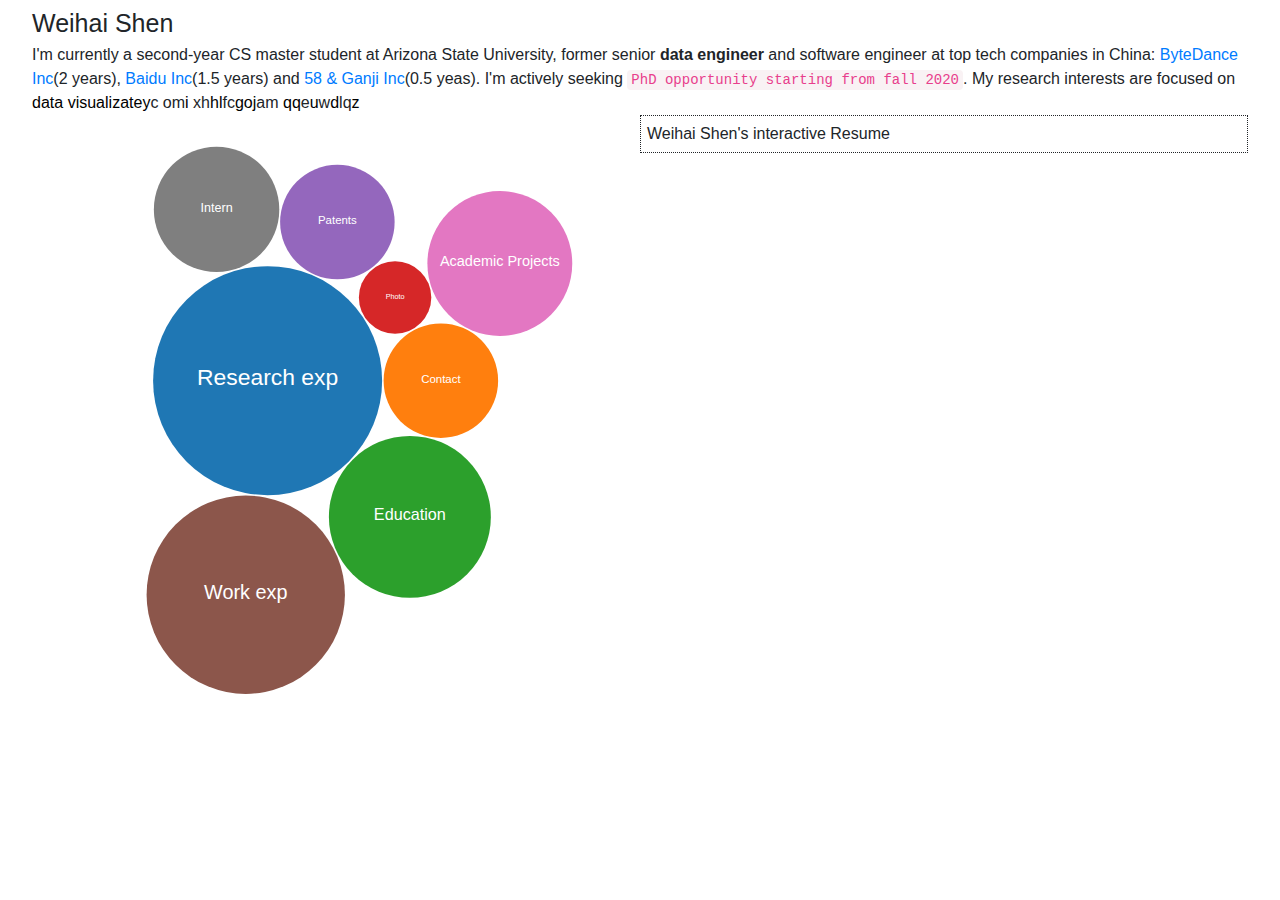
<file: interactive/index.html>
<!DOCTYPE html>
<html lang="en">
<head>
	<link rel="stylesheet" type="text/css" href="bootstrap.min.css">
	<meta charset="utf-8">
		<title>D3: Academic interactive resume</title>
		<script type="text/javascript" src="scripts/d3/d3.v4.js"></script>
		<script type="text/javascript" src="scripts/jquery-3.4.1.min.js"></script>
		<link rel="stylesheet" href="https://use.fontawesome.com/releases/v5.4.1/css/all.css" integrity="sha384-5sAR7xN1Nv6T6+dT2mhtzEpVJvfS3NScPQTrOxhwjIuvcA67KV2R5Jz6kr4abQsz" crossorigin="anonymous">
		<link rel="stylesheet" href="scripts/bootstrap.min.css">

		<style type="text/css">
			svg {
			  width:50%;
			  height:100%;
			  float: left;
			}
			.descriptive {
			    background-color: #6c757d3d;
			    border-radius: 3px;
			    font-size: 85%;
			    line-height: 1.45;
			    overflow: auto;
			    padding: 16px;
			}
			#left{
			  position: relative;
			}
		</style>
</head>
<body style="padding: 32px;padding-top: 8px;">
	<h1>Weihai Shen</h1>
	<div style="font-size: 16px;">
		I'm currently a second-year CS master student at Arizona State University, former senior <strong>data engineer</strong> and software engineer at top tech companies in China: <a href="https://www.linkedin.com/company/bytedance/" target="_blank" >ByteDance Inc</a>(2 years), <a href="https://www.linkedin.com/company/baidu-inc/" target="_blank">Baidu Inc</a>(1.5 years) and <a href="https://www.linkedin.com/company/58-com-inc/about/" target="_blank">58 & Ganji Inc</a>(0.5 yeas). I'm actively seeking <code>PhD opportunity starting from fall 2020</code>. My research interests are focused on <span class="text-shuffle2">data visualization and information retrieval</span>
	</div>
	<svg id="left" style="width:50%;"></svg>
	<div id="txt" style="font-size:16px;width:50%;float:right;padding: 6px;border-style: dotted;border-width: 1px;" >Weihai Shen's interactive Resume</div>

	<script type="text/javascript">

	function drawDetail(d) {
		console.log(d) ;
		$("#txt").html(d.data[2]) ;
	}	

	let intro = `
	  <div class="mt-3">
	                  <h3>Contact</h3>
	                  Arizona State University <br>
	                  1151 S. Forest Ave. <br>
	                  Tempe, AZ 85281 <br> <br>
	                  E-mail: <code>wshen24@asu.edu</code>
	               </div>
`
	let edu = `
<div class="mt-3">
                  <h3>Education</h3>
                  <b>Arizona State University</b> <span style="float:right;">AZ, USA</span> <br>
                  Master of Computer Science <span style="float:right;">July 2018∼May 2020 (expected)</span> <br>
                  GPA: 3.72/4.0  <a href="http://pdf.wshen.org/cvs/trans_asu.pdf" target="_blank"><i class="fas fa-file-pdf"></i></a><br><br>

                  <b>Nanjing University of Posts and Telecommunications</b> <span style="float:right;">Nanjing, China</span> <br>
                  Bachelor of Geographic Information System <span style="float:right;">July 2010∼June 2014</span> <br>
                   GPA: 89.3/100, Rank: 1/107 <a href="http://pdf.wshen.org/cvs/trans_njupt.pdf" target="_blank"><i class="fas fa-file-pdf"></i></a><br>
               </div>
`
	let patents = `
<div class="mt-3">
                  <!-- search keyword: bytedance weihai -->
                  <h3>Patents</h3> <!-- http://www.pss-system.gov.cn/ -->
                  The big data real-time analysis platform <br>
                  <b>Weihai Shen;</b> Junxiu Gao; Qi Tan;  <span style="float:right">CN108920516A</span>
                  <div class="descriptive">
                     With the advent of the big data era, one of the most crucial issues the internet companies have toface is how to obtain real-time behavior information of users, which has given birth to real-timebig data analysis.  The traditional architecture simply analyzes data based on offline data(likeHive or other warehouse platforms).  However, traditional offline analysis cannot guarantee thetimeliness of data.  In this industrial patent, we creatively propose an architecture to provideusers with real-time statistic information, even with huge data
                  </div>
                  [<i class="fas fa-file-pdf"></i>&nbsp;<a href="http://pdf.wshen.org/aca_projs/CN108920516A.PDF" target="_blank">certification</a>] [<i class="fas fa-file-powerpoint"></i>&nbsp;<a target="_blank" href="http://pdf.wshen.org/cvs/real-slides.pdf">slides</a>] &nbsp;<br> 
               </div>
`

let vader = `
               <div class="mt-3">
                  <h3>Research experience</h3>
                  <b>Research in the scientific Visualization ToolKit </b> <span style="float:right;">Sep.2019 ∼ - </span>  <br> Supervised by Dr. Ross Maciejewski <span style="float:right">VADER Lab</span>
                  <div>
                     <ul>
                        <li>Implemented a WebSocket filter in the Topology-Toolkit (<a target="_blank" href="https://topology-tool-kit.github.io/">https://topology-tool-kit.github.io/</a>) to enable real-time data transfer of large datasets between browser and server memory</li>
                        <li>Provided an out-of-box JavaScript API to receive and send object data asynchronously</li>
                        <li>Used histogram-based visualizations to guide users to select important isovalues based the implemented WebSocket filter</li>
                        <li>Focused on <strong> Data Visualization and Data Analytics</strong> research area</li>
                     </ul>
                  </div> 

                  <b>Watermarking on generative adversarial network</b>  <span style="float:right;">Feb. 2019 ∼ May 2019</span> <br>
                  Supervised by Dr. Yezhou Yang 
                  <div>
                     <ul>
                        <li>Implemented a sample code to visualize the insights from low dimensions</li>
                        <li>Implemented the Fast Gradient Sign Attack to impose an adversarial attack on an MNIST classifier</li>
                        <li>Attempted a new structure to hide a unique watermarking into generative adversarial networks for intellectual property protection</li>
                        <li>Focused on <strong>Adversarial Attack</strong> research area</li>
                     </ul>
                  </div> 

                  <b>Industrial decision-making platform</b> <span style="float:right;">Aug. 2018 ~ Dec. 2018 </span>  <br> Supervised by Dr. George Runger 
                  <div>
                     <ul>
                        <li>Implemented this project from scratch to online using MVC software design pattern</li>
                        <li>Implemented an out-of-box script to import data from CSV to AWS database instances</li>
                        <li>Provided configuration center to make the program more scalable</li>
                     </ul>
                  </div> 
               </div>
`
let aca = `
<div class="mt-3">
                  <!-- https://fontawesome.com/ -->
                  <h3>Academic projects</h3>

                  <b>Face Recognition for Privacy Protection </b>
                  <div class="descriptive">
                     A  typical  application  of  face  recognition  is  to  identify  and  label  all  of  the  human  faces  in  agiven image or video clip.  However, the rapid improvement and widespread deployment of thisemerging technology also raise a lot of privacy concerns.  In this project, we propose a stronglyprivacy-enhanced  face  recognition  system,  which  achieves  effective  privacy  protection,  whilestill preserves the important human emotion information 
                  </div>
                  <img name="resize" src="./cse_591_pp.png" style="width: 60%;" class="border-thin"><br>
                   [<i class="fas fa-file-pdf"></i>&nbsp;<a href="http://pdf.wshen.org/aca_projs/CSE_591.pdf" target="_blank">report</a>] &nbsp;
                  [<i class="fab fa-github"></i>&nbsp;<a href="https://github.com/shenweihai1/face_detection" target="_blank">github</a>]<br><br>

                  <b>Image Classification on Fashion-MNIST dataset </b>
                  <div class="descriptive">
                     In this project, we implement a 3-layer fully-connected neural network(without any deep learn-ing libraries like TensorFlow, Keras etc) to classify the fashion-MNIST dataset using No Mo-mentum, Polyaks classical momentum, Nesterovs Accelerated Gradient, RmsProp and ADAMalgorithms
                  </div>
                  [<i class="fas fa-file-pdf"></i>&nbsp;<a href="http://pdf.wshen.org/aca_projs/sgd.pdf" target="_blank">report</a>] &nbsp;
                  [<i class="fab fa-github"></i>&nbsp;<a href="https://github.com/shenweihai1/inLearning" target="_blank">github</a>]<br> <br>

                  <b>Using BERT for Qualitative Reasoning </b>
                  <div class="descriptive">
                     In  this  project,  we  used  BERT,  Bi-directional  Encoder  Representations  from  Transformers,which is a newly proposed language representation model, to solve qualitative reasoning prob-lem.  BERT has been proved to be very powerful that obtains the state-of-the-art results onalmost all natural language processing tasks
                  </div>
                  <img name="resize" src="./cse_576_pp.png" style="width: 60%;" class="border-thin"><br>
                  [<i class="fas fa-file-pdf"></i>&nbsp;<a href="http://pdf.wshen.org/aca_projs/CSE_576.pdf" target="_blank">report</a>] &nbsp;
                  [<i class="fab fa-github"></i>&nbsp;<a href="https://github.com/shenweihai1/everything/tree/master/BERT_finetune" target="_blank">github</a>]<br>
               </div>
`

let int = `
 <div class="mt-3">
                  <h3>Summer Internship</h3>
                 <a href="https://www.linkedin.com/company/bytedance/">ByteDance Technology Co Ltd.</a> <span style="float:right;">Palo Alto, USA</span><br>
                  Software Development Engineer <span style="float:right;">May ~ Aug. 2019</span><br>
                  Email team <br>
                  <ul>
                     <li>Implemented the email label system to keep users' inbox neat, tidy and easy-to-manage</li>
                     <li>Optimized MySQL slow queries for speed and performance</li>
                     <li>Implemented and maintained a Go-based RPC service on a daily basis</li>
                  </ul>
               </div>
`
let pho = `
<div class="col-3">
               <img style="max-width: 320px;" src="./I2.jpg"/>
               Full pdf version:<a href="http://pdf.wshen.org/cvs/cv.pdf"> Download </a>
            </div>
`

let work = `
 <div class="mt-3">
                  <h3>Work experience</h3>
                  <!-- Bytedance -->
                  <a href="https://www.linkedin.com/company/bytedance/">ByteDance Technology Co Ltd.</a><span style="float:right;">Beijing, China</span> <br>
                  Senior Data Enginer <span style="float:right;">June 2017∼June 2018</span> <br>
                  Data team
                  <ul>
                     <li> Led the team to design and accomplish a real-time big data analysis platform that can provide users Daily Launch User and Daily New User information on a large data using no-sql, spark, hbase and python</li>
                     <li>Designed and implemented a data warehouse to monitor the long-term retention rate of users</li>
                     <li>Rewrote distributed real-time processing code and made use of Flink to replace Storm framework</li>
                  </ul> 

                  Software Development Engineer <span style="float:right;">June 2016∼June 2017</span><br>
                  User growth team
                  <ul>
                     <li>Built an intelligent ads platform integrating multiple ads engine APIs to control thousands of keywords for user growth marketing</li>
                     <li>Implemented different models and strategies to boost user growth</li>
                  </ul> 
                  
                  <!-- baidu -->
                  <a href="https://www.linkedin.com/company/baidu-inc/">Baidu Inc.</a><span style="float:right;">Beijing, China</span> <br>
                  Software Development Engineer <span style="float:right;">April 2015∼June 2016</span> <br>
                  Knowledge search team
                  <ul>
                     <li>Designed and constructed a big-data tool to analyze the performance of each updated version</li>
                     <li>Participated in the application performance optimization project, especially in the aspect of data storage optimization via no-sql and distributed deployment</li>
                     <li>Implemented and maintained a php-based API service on a daily basis</li>
                  </ul> 


                  <!-- 58 & ganji -->
                  <a href="https://www.linkedin.com/company/58-com-inc/about/">58.com & Ganji Inc.</a><span style="float:right;">Beijing, China</span> <br>
                  Software Development Engineer <span style="float:right;">July 2014∼April 2015</span> <br>
                  Real estate team
                  <ul>
                     <li>Improved the website’s search engine ranking greatly by optimizing metadata,  publishing relevant contents and improving access speed</li>
                     <li>Redesigned the indices and <shadow></shadow>rding of MySQL to accelerate database access speed</li>
                     <li>Implemented and maintained iterative development on a daily basis</li>
                  </ul> 

               </div>
            </div>
`
	let data = [
		[40, "Research exp", vader],
		[10, "Contact", intro],
		[20, "Education", edu],
		[4, "Photo", pho],
		[10, "Patents", patents],
		[30, "Work exp", work],
		[16, "Academic Projects", aca],
		[12, "Intern", int],
	]

	function draw(data){
        dataset = {
        	"children" : data 
        }

        var diameter = 600;
        var color = d3.scaleOrdinal(d3.schemeCategory10);

        var bubble = d3.pack(dataset)
            .size([diameter, diameter])
            .padding(1.5);

        var svg = d3.select("#left")
            .attr("width", diameter)
            .attr("height", diameter + 40)
            .attr("class", "bubble") ;

        var nodes = d3.hierarchy(dataset)
            .sum(function(d) { return parseInt(d[0]); });

        var node = svg.selectAll(".node")
            .data(bubble(nodes).descendants())
            .enter()
            .filter(function(d){
                return  !d.children
            })
            .append("g")
            .attr("class", "node")
            .attr("transform", function(d) {
                return "translate(" + d.x + "," + d.y + ")";
            })
		    .on("click", function(d, i) {
		    	drawDetail(d) ;
		    }) ;

        node.append("circle")
            .attr("r", function(d) {
                return d.r;
            })
            .style("fill", function(d,i) {
                return color(i);
            });

        node.append("text")
            .attr("dy", ".2em")
            .style("text-anchor", "middle")
            .text(function(d) {
                return d.data[1];
            })
            .attr("font-family", "sans-serif")
            .attr("font-size", function(d){
                return d.r/5;
            })
            .attr("fill", "white");

        
        d3.select(self.frameElement)
            .style("height", diameter + "px");
	       
	    };
	</script>

	<script>
			draw(data) ;
	</script>
	<script type="text/javascript" src="scripts/text-shuffle.js"></script>
</body>
</html>
</file>
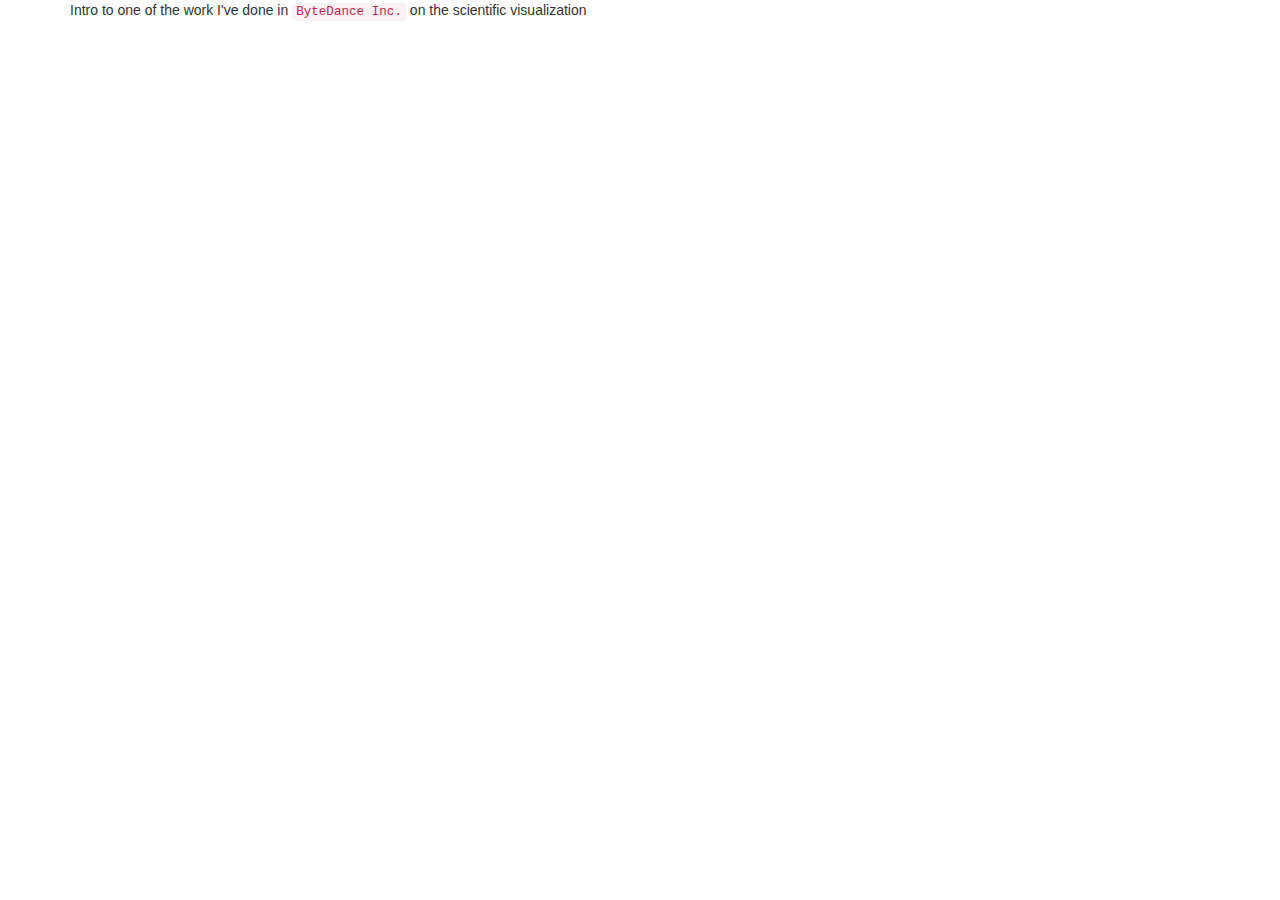
<file: static/data.html>
<!DOCTYPE html>
<html lang="en">
<head>
  <title>Bootstrap Example</title>
  <meta charset="utf-8">
  <meta name="viewport" content="width=device-width, initial-scale=1">
  <link rel="stylesheet" href="https://maxcdn.bootstrapcdn.com/bootstrap/3.4.0/css/bootstrap.min.css">
  <script src="https://ajax.googleapis.com/ajax/libs/jquery/3.4.1/jquery.min.js"></script>
  <script src="https://maxcdn.bootstrapcdn.com/bootstrap/3.4.0/js/bootstrap.min.js"></script>
</head>
<body>

<div class="container">
  <p>Intro to one of the work I've done in <code>ByteDance Inc.</code> on the scientific visualization</p>
  <iframe src="https://docs.google.com/presentation/d/e/2PACX-1vQ8_pDsNqxqf3mA1sXzPfCfZnKWidifDJYvtDLudR9_KICOlfgRh0BpipWw0hQbI4xxUyuUA-6SATmw/embed?start=false&loop=false&delayms=600000" frameborder="0" width="960" height="569" allowfullscreen="true" mozallowfullscreen="true" webkitallowfullscreen="true"></iframe>
</div>

</body>
</html>
</file>
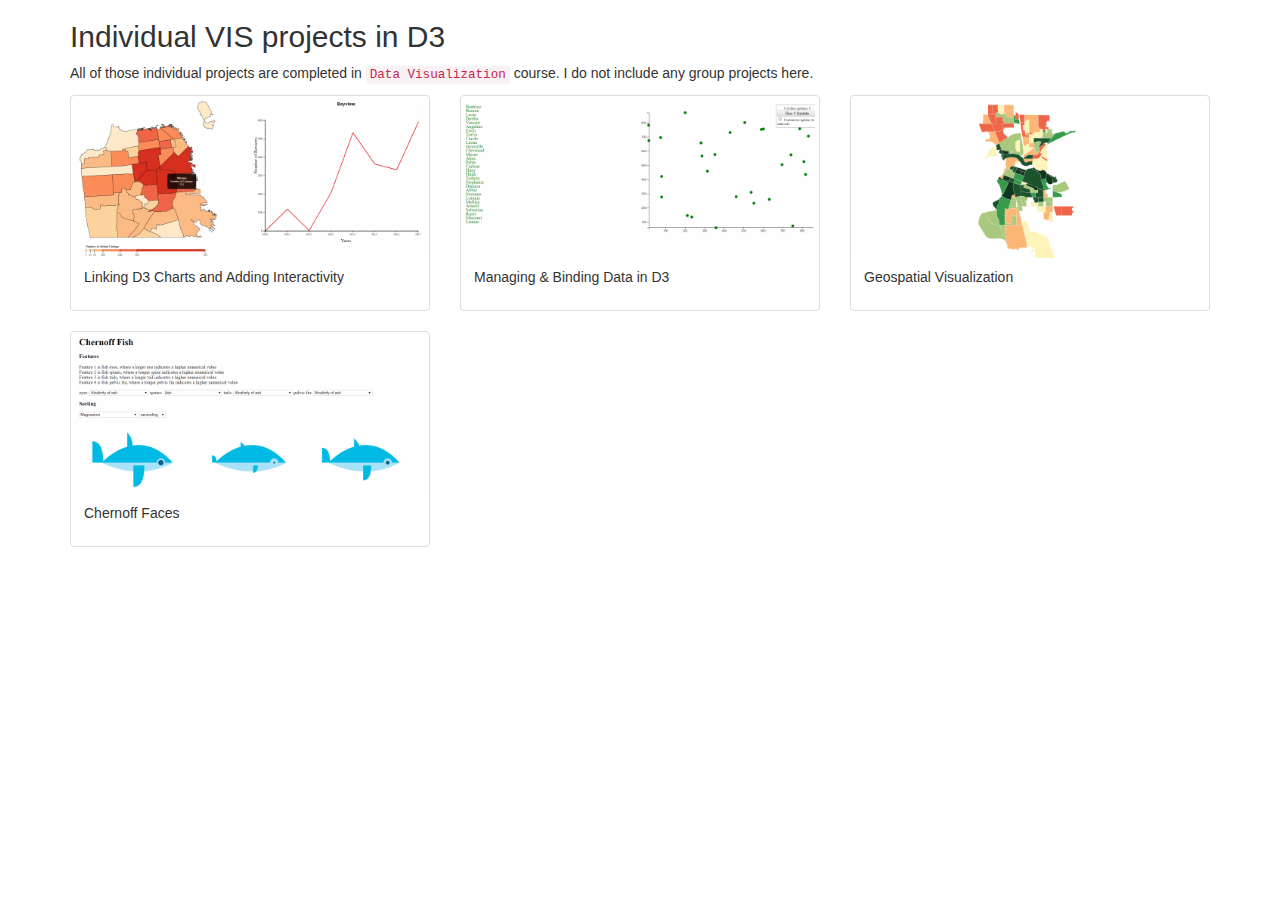
<file: static/vis.html>
<!DOCTYPE html>
<html lang="en">
<head>
  <title>Bootstrap Example</title>
  <meta charset="utf-8">
  <meta name="viewport" content="width=device-width, initial-scale=1">
  <link rel="stylesheet" href="https://maxcdn.bootstrapcdn.com/bootstrap/3.4.0/css/bootstrap.min.css">
  <script src="https://ajax.googleapis.com/ajax/libs/jquery/3.4.1/jquery.min.js"></script>
  <script src="https://maxcdn.bootstrapcdn.com/bootstrap/3.4.0/js/bootstrap.min.js"></script>
</head>
<body>

<div class="container">
  <h2>Individual VIS projects in D3</h2>
  <p>All of those individual projects are completed in <code>Data Visualization</code> course. I do not include any group projects here.</p>
  <div class="row">

    <div class="col-md-4">
      <div class="thumbnail">
        <a href="./3.gif" target="_blank">
          <img src="./3.gif" alt="Lights" style="width:100%">
          <div class="caption">
            <p>Linking D3 Charts and Adding Interactivity</p>
          </div>
        </a>
      </div>
    </div>

    <div class="col-md-4">
      <div class="thumbnail">
        <a href="./4.gif" target="_blank">
          <img src="./4.gif" alt="Lights" style="width:100%">
          <div class="caption">
            <p>Managing & Binding Data in D3</p>
          </div>
        </a>
      </div>
    </div>

    <div class="col-md-4">
      <div class="thumbnail">
        <a href="./5.gif" target="_blank">
          <img src="./5.gif" alt="Lights" style="width:100%">
          <div class="caption">
            <p>Geospatial Visualization</p>
          </div>
        </a>
      </div>
    </div>

    <div class="col-md-4">
      <div class="thumbnail">
        <a href="./7.gif" target="_blank">
          <img src="./7.gif" alt="Lights" style="width:100%">
          <div class="caption">
            <p>Chernoff Faces</p>
          </div>
        </a>
      </div>
    </div>
  </div>

  <!-- <h2>The WebSocket filter in the Topology Toolkit</h2>
  <p>Intro to one of the work I've done in <code>VADER lab</code> on the scientific visualization</p>
  <iframe src="https://docs.google.com/presentation/d/e/2PACX-1vT_iEOdcZv5RIKHBSjTmLRbZ1nZpPcxKCAHNPOHjAnsrwf1YeEpU7ZYbbNPt4qZsU3zRKcM11hbTpRe/embed?start=false&loop=false&delayms=600000" frameborder="0" width="960" height="569" allowfullscreen="true" mozallowfullscreen="true" webkitallowfullscreen="true"></iframe> -->
</div>

</body>
</html>
</file>
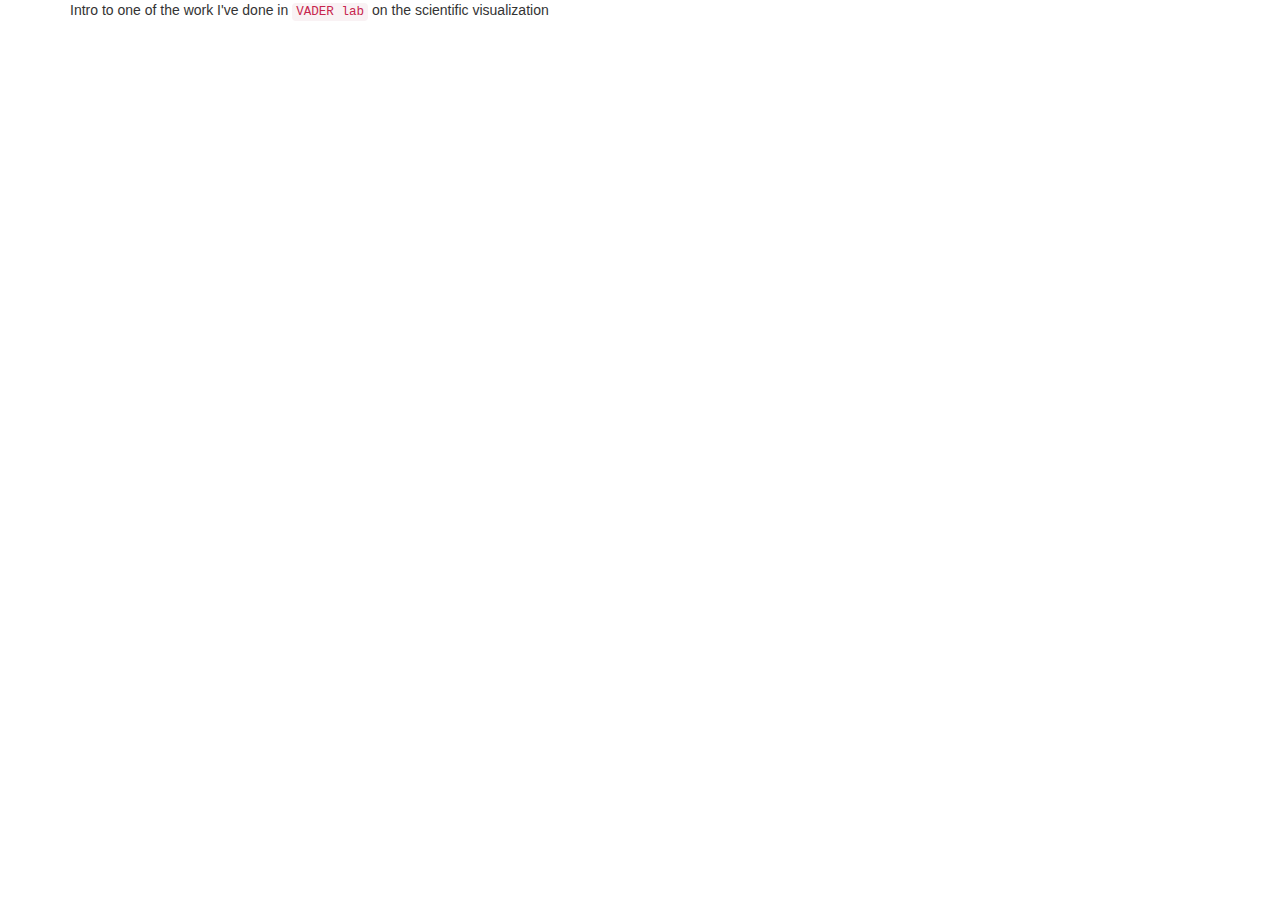
<file: static/websocket.html>
<!DOCTYPE html>
<html lang="en">
<head>
  <title>Bootstrap Example</title>
  <meta charset="utf-8">
  <meta name="viewport" content="width=device-width, initial-scale=1">
  <link rel="stylesheet" href="https://maxcdn.bootstrapcdn.com/bootstrap/3.4.0/css/bootstrap.min.css">
  <script src="https://ajax.googleapis.com/ajax/libs/jquery/3.4.1/jquery.min.js"></script>
  <script src="https://maxcdn.bootstrapcdn.com/bootstrap/3.4.0/js/bootstrap.min.js"></script>
</head>
<body>

<div class="container">
  <p>Intro to one of the work I've done in <code>VADER lab</code> on the scientific visualization</p>
  <iframe src="https://docs.google.com/presentation/d/e/2PACX-1vT_iEOdcZv5RIKHBSjTmLRbZ1nZpPcxKCAHNPOHjAnsrwf1YeEpU7ZYbbNPt4qZsU3zRKcM11hbTpRe/embed?start=false&loop=false&delayms=600000" frameborder="0" width="960" height="569" allowfullscreen="true" mozallowfullscreen="true" webkitallowfullscreen="true"></iframe>
</div>

</body>
</html>
</file>
